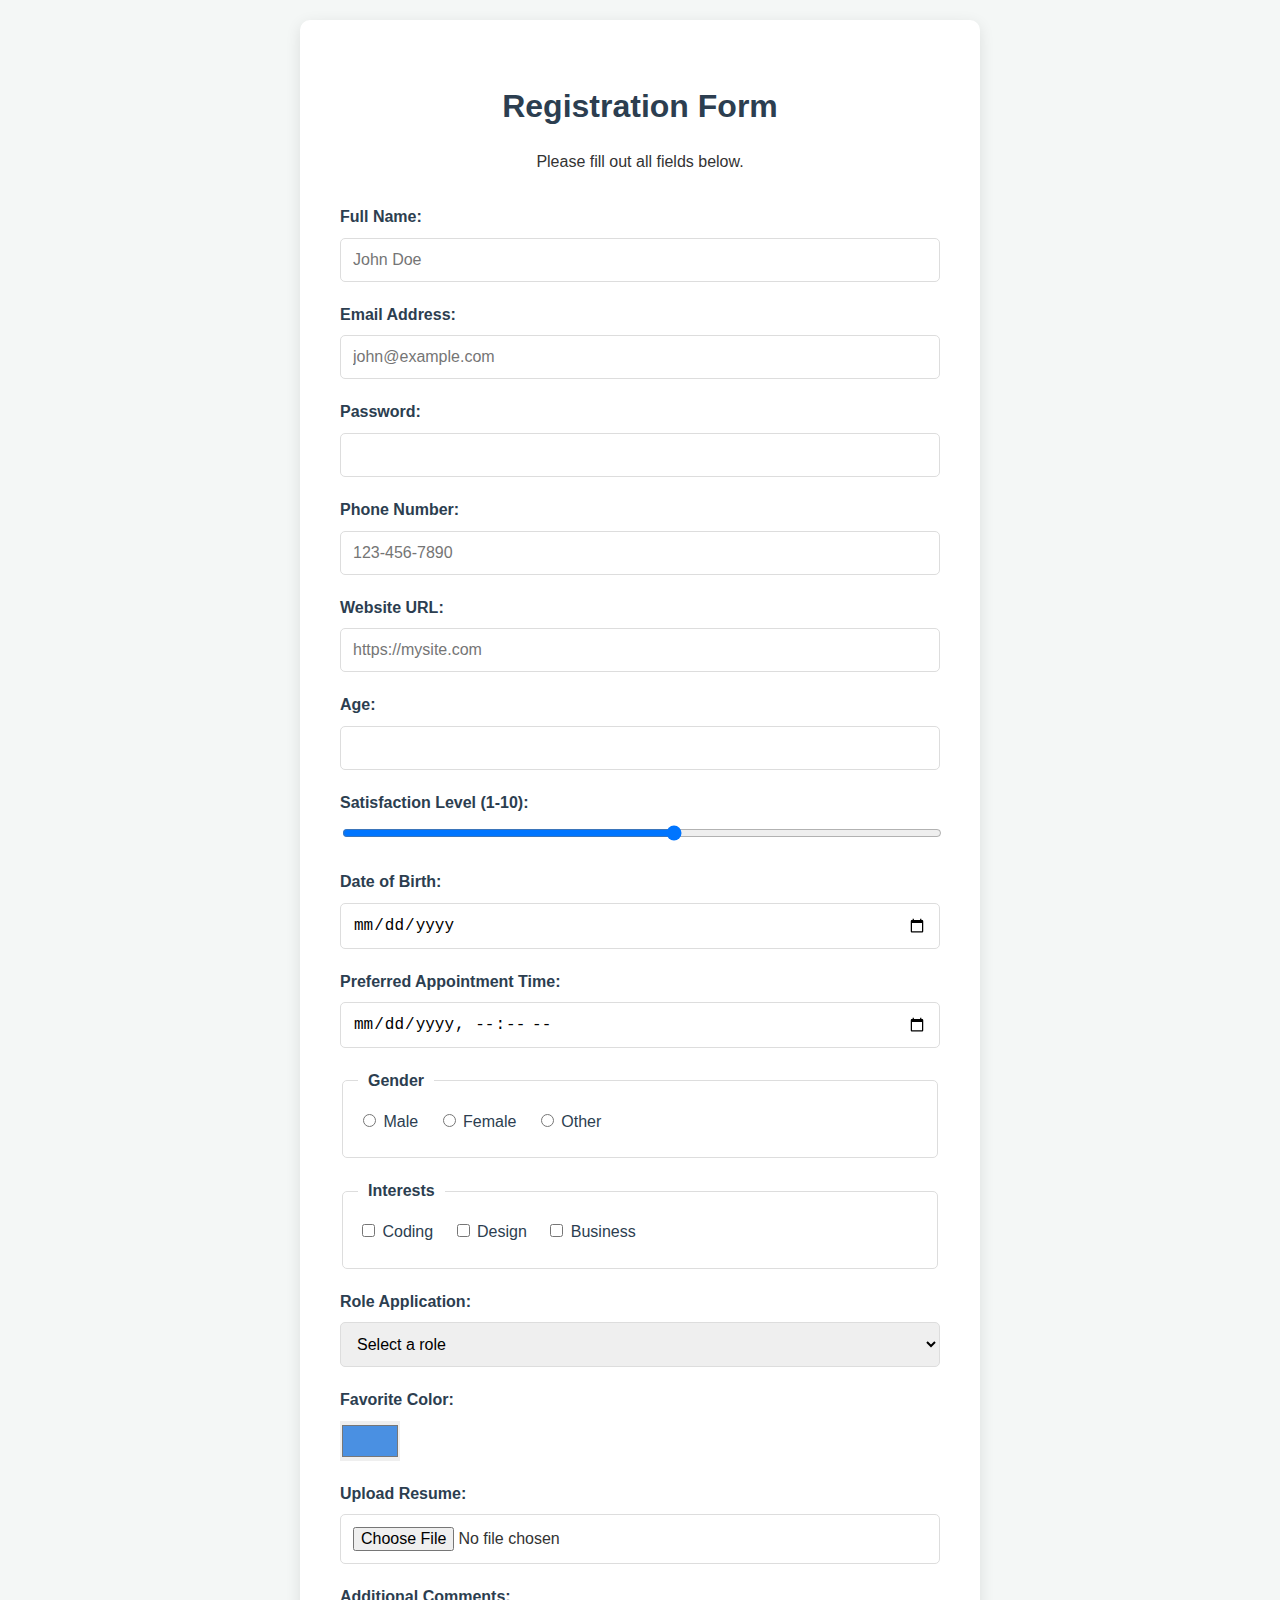
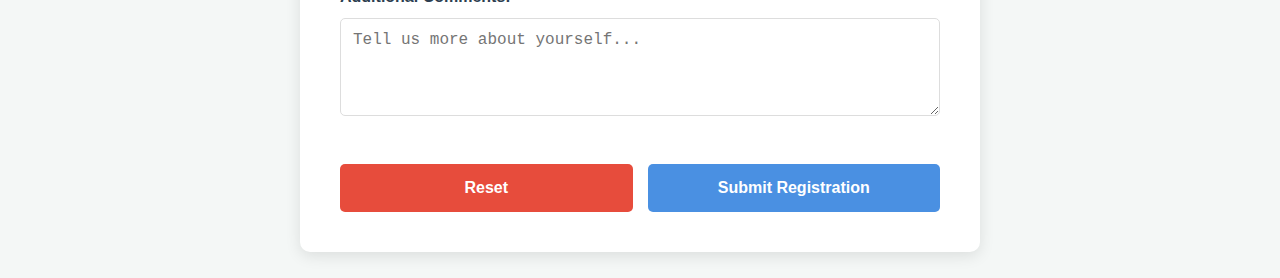
<file: index.html>
<!DOCTYPE html>
<html lang="en">
<head>
    <meta charset="UTF-8">
    <meta name="viewport" content="width=device-width, initial-scale=1.0">
    <title>HTML Form with CSS</title>
    <link rel="stylesheet" href="styles.css">
</head>
<body>
    <div class="container">
        <header>
            <h1>Registration Form</h1>
            <p>Please fill out all fields below.</p>
        </header>
        <form action="results.html" method="GET" enctype="multipart/form-data">
            <label for="fullname">Full Name:</label>
            <input type="text" id="fullname" name="fullname" placeholder="John Doe" required>

            <label for="email">Email Address:</label>
            <input type="email" id="email" name="email" placeholder="john@example.com" required>

            <label for="password">Password:</label>
            <input type="password" id="password" name="password" required>

            <label for="phone">Phone Number:</label>
            <input type="tel" id="phone" name="phone" pattern="[0-9]{3}-[0-9]{3}-[0-9]{4}" placeholder="123-456-7890">

            <label for="website">Website URL:</label>
            <input type="url" id="website" name="website" placeholder="https://mysite.com">

            <label for="age">Age:</label>
            <input type="number" id="age" name="age" min="18" max="99">

            <label for="satisfaction">Satisfaction Level (1-10):</label>
            <div class="range-container">
                <input type="range" id="satisfaction" name="satisfaction" min="1" max="10">
            </div>

            <label for="dob">Date of Birth:</label>
            <input type="date" id="dob" name="dob">

            <label for="appointment">Preferred Appointment Time:</label>
            <input type="datetime-local" id="appointment" name="appointment">

            <fieldset>
                <legend>Gender</legend>
                <label class="inline"><input type="radio" name="gender" value="male"> Male</label>
                <label class="inline"><input type="radio" name="gender" value="female"> Female</label>
                <label class="inline"><input type="radio" name="gender" value="other"> Other</label>
            </fieldset>

            <fieldset>
                <legend>Interests</legend>
                <label class="inline"><input type="checkbox" name="interest" value="coding"> Coding</label>
                <label class="inline"><input type="checkbox" name="interest" value="design"> Design</label>
                <label class="inline"><input type="checkbox" name="interest" value="business"> Business</label>
            </fieldset>

            <label for="role">Role Application:</label>
            <select id="role" name="role">
                <option value="" disabled selected>Select a role</option>
                <option value="developer">Developer</option>
                <option value="designer">Designer</option>
                <option value="manager">Manager</option>
            </select>

            <label for="color">Favorite Color:</label>
            <input type="color" id="color" name="color" value="#4a90e2">

            <label for="file">Upload Resume:</label>
            <input type="file" id="file" name="file">

            <label for="message">Additional Comments:</label>
            <textarea id="message" name="message" rows="4" placeholder="Tell us more about yourself..."></textarea>

            <div class="button-group">
                <button type="reset" class="btn-reset">Reset</button>
                <button type="submit" class="btn-submit">Submit Registration</button>
            </div>
        </form>
    </div>
    <script src="script.js"></script>
</body>
</html>
</file>
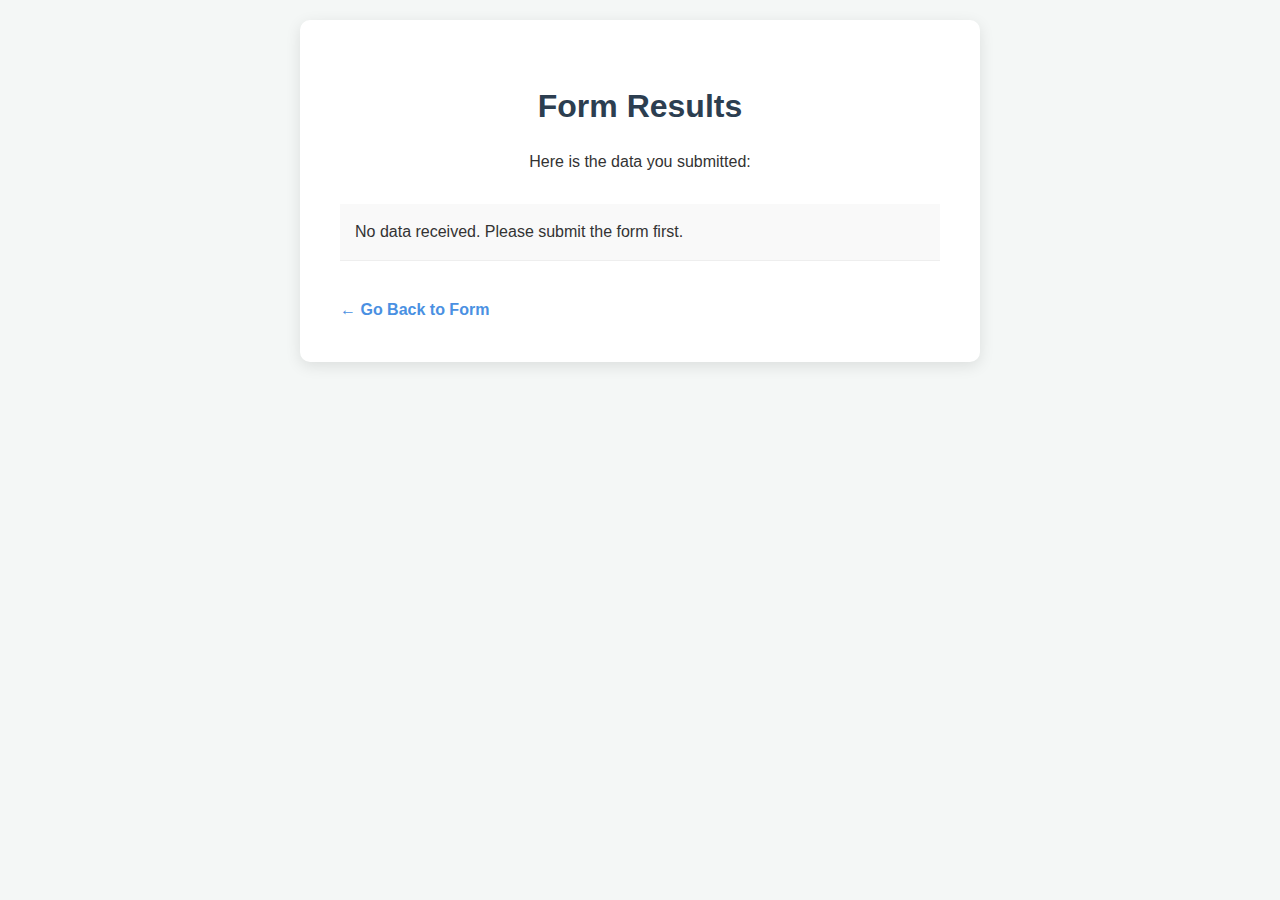
<file: results.html>
<!DOCTYPE html>
<html lang="en">
<head>
    <meta charset="UTF-8">
    <meta name="viewport" content="width=device-width, initial-scale=1.0">
    <title>Submission Results</title>
    <link rel="stylesheet" href="styles.css">
</head>
<body>
    <div class="container">
        <header>
            <h1>Form Results</h1>
            <p>Here is the data you submitted:</p>
        </header>
        
        <ul id="results-display" class="results-list">
            </ul>

        <a href="index.html" class="back-link">← Go Back to Form</a>
    </div>

    <script>
        const params = new URLSearchParams(window.location.search);
        const displayList = document.getElementById('results-display');
        
        if ([...params].length === 0) {
            displayList.innerHTML = '<li>No data received. Please submit the form first.</li>';
        } else {
            params.forEach((value, key) => {
                const li = document.createElement('li');
                const label = key.replace(/_/g, ' ').replace(/\b\w/g, l => l.toUpperCase());
                li.innerHTML = `<strong>${label}:</strong> <span>${value}</span>`;
                displayList.appendChild(li);
            });
        }
    </script>
</body>
</html>
</file>
<file: styles.css>
:root {
    --primary-color: #4a90e2;
    --secondary-color: #2c3e50;
    --bg-color: #f4f7f6;
    --form-bg: #ffffff;
    --text-color: #333333;
}

body {
    font-family: 'Segoe UI', Tahoma, Geneva, Verdana, sans-serif;
    background-color: var(--bg-color);
    color: var(--text-color);
    margin: 0;
    padding: 20px;
    line-height: 1.6;
}

.container {
    max-width: 600px;
    margin: 0 auto;
    background: var(--form-bg);
    padding: 40px;
    border-radius: 10px;
    box-shadow: 0 4px 15px rgba(0, 0, 0, 0.1);
}

header {
    text-align: center;
    margin-bottom: 30px;
}

h1 {
    color: var(--secondary-color);
    margin-bottom: 10px;
}

label {
    display: block;
    margin-bottom: 8px;
    font-weight: 600;
    color: var(--secondary-color);
}

input[type="text"],
input[type="email"],
input[type="password"],
input[type="tel"],
input[type="url"],
input[type="number"],
input[type="date"],
input[type="datetime-local"],
select,
textarea,
input[type="file"] {
    width: 100%;
    padding: 12px;
    margin-bottom: 20px;
    border: 1px solid #ddd;
    border-radius: 5px;
    box-sizing: border-box;
    font-size: 16px;
    transition: border-color 0.3s;
}

input:focus, select:focus, textarea:focus {
    border-color: var(--primary-color);
    outline: none;
    box-shadow: 0 0 5px rgba(74, 144, 226, 0.3);
}

fieldset {
    border: 1px solid #ddd;
    border-radius: 5px;
    padding: 15px;
    margin-bottom: 20px;
}

legend {
    font-weight: 600;
    padding: 0 10px;
    color: var(--secondary-color);
}

.inline {
    display: inline-block;
    margin-right: 15px;
    font-weight: normal;
}

.range-container {
    margin-bottom: 20px;
}

input[type="range"] {
    width: 100%;
}

input[type="color"] {
    height: 40px;
    width: 60px;
    padding: 0;
    border: none;
    margin-bottom: 20px;
    cursor: pointer;
}

.button-group {
    display: flex;
    gap: 15px;
    margin-top: 20px;
}

button {
    flex: 1;
    padding: 15px;
    border: none;
    border-radius: 5px;
    font-size: 16px;
    cursor: pointer;
    font-weight: 600;
    transition: opacity 0.3s;
}

.btn-submit {
    background-color: var(--primary-color);
    color: white;
}

.btn-reset {
    background-color: #e74c3c;
    color: white;
}

button:hover {
    opacity: 0.9;
}


.results-list {
    list-style: none;
    padding: 0;
}

.results-list li {
    background: #f9f9f9;
    border-bottom: 1px solid #eee;
    padding: 15px;
    display: flex;
    justify-content: space-between;
}

.results-list li strong {
    color: var(--primary-color);
}

.back-link {
    display: inline-block;
    margin-top: 20px;
    color: var(--primary-color);
    text-decoration: none;
    font-weight: 600;
}

.back-link:hover {
    text-decoration: underline;
}
</file>
